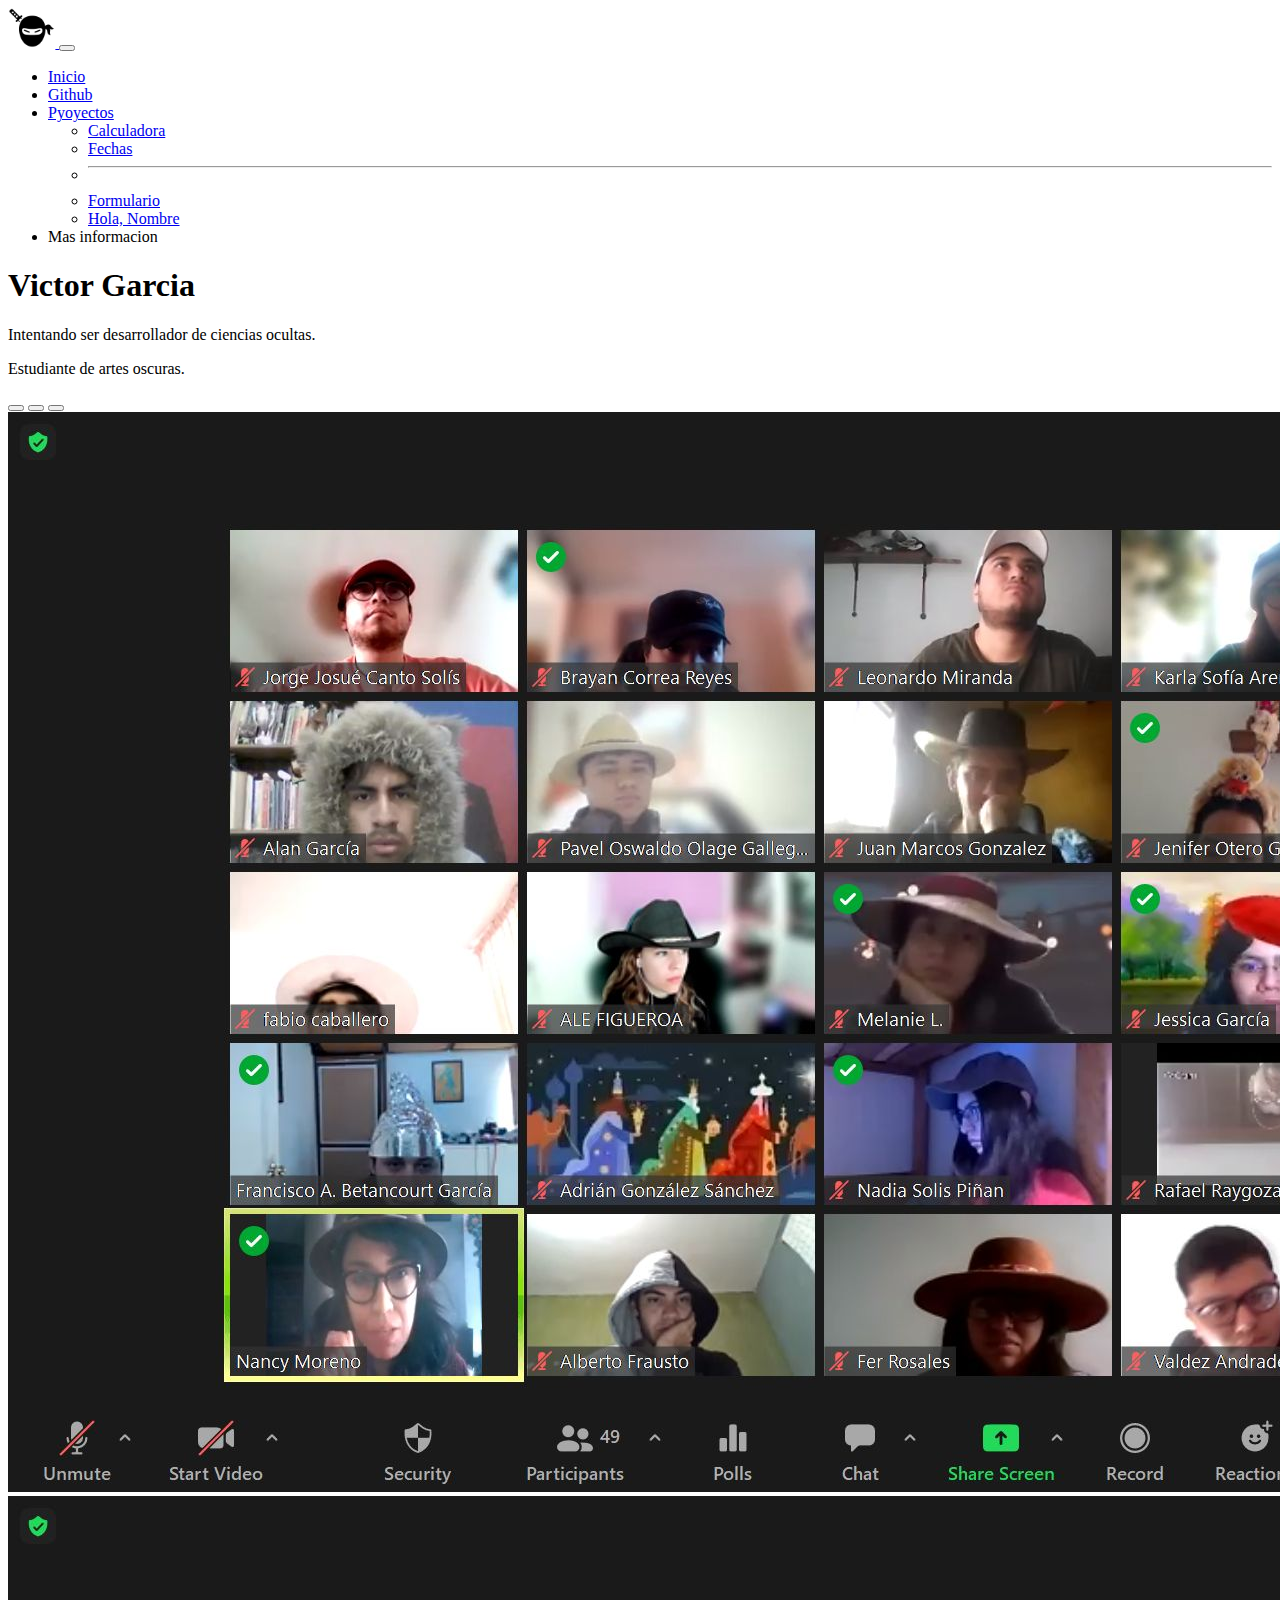
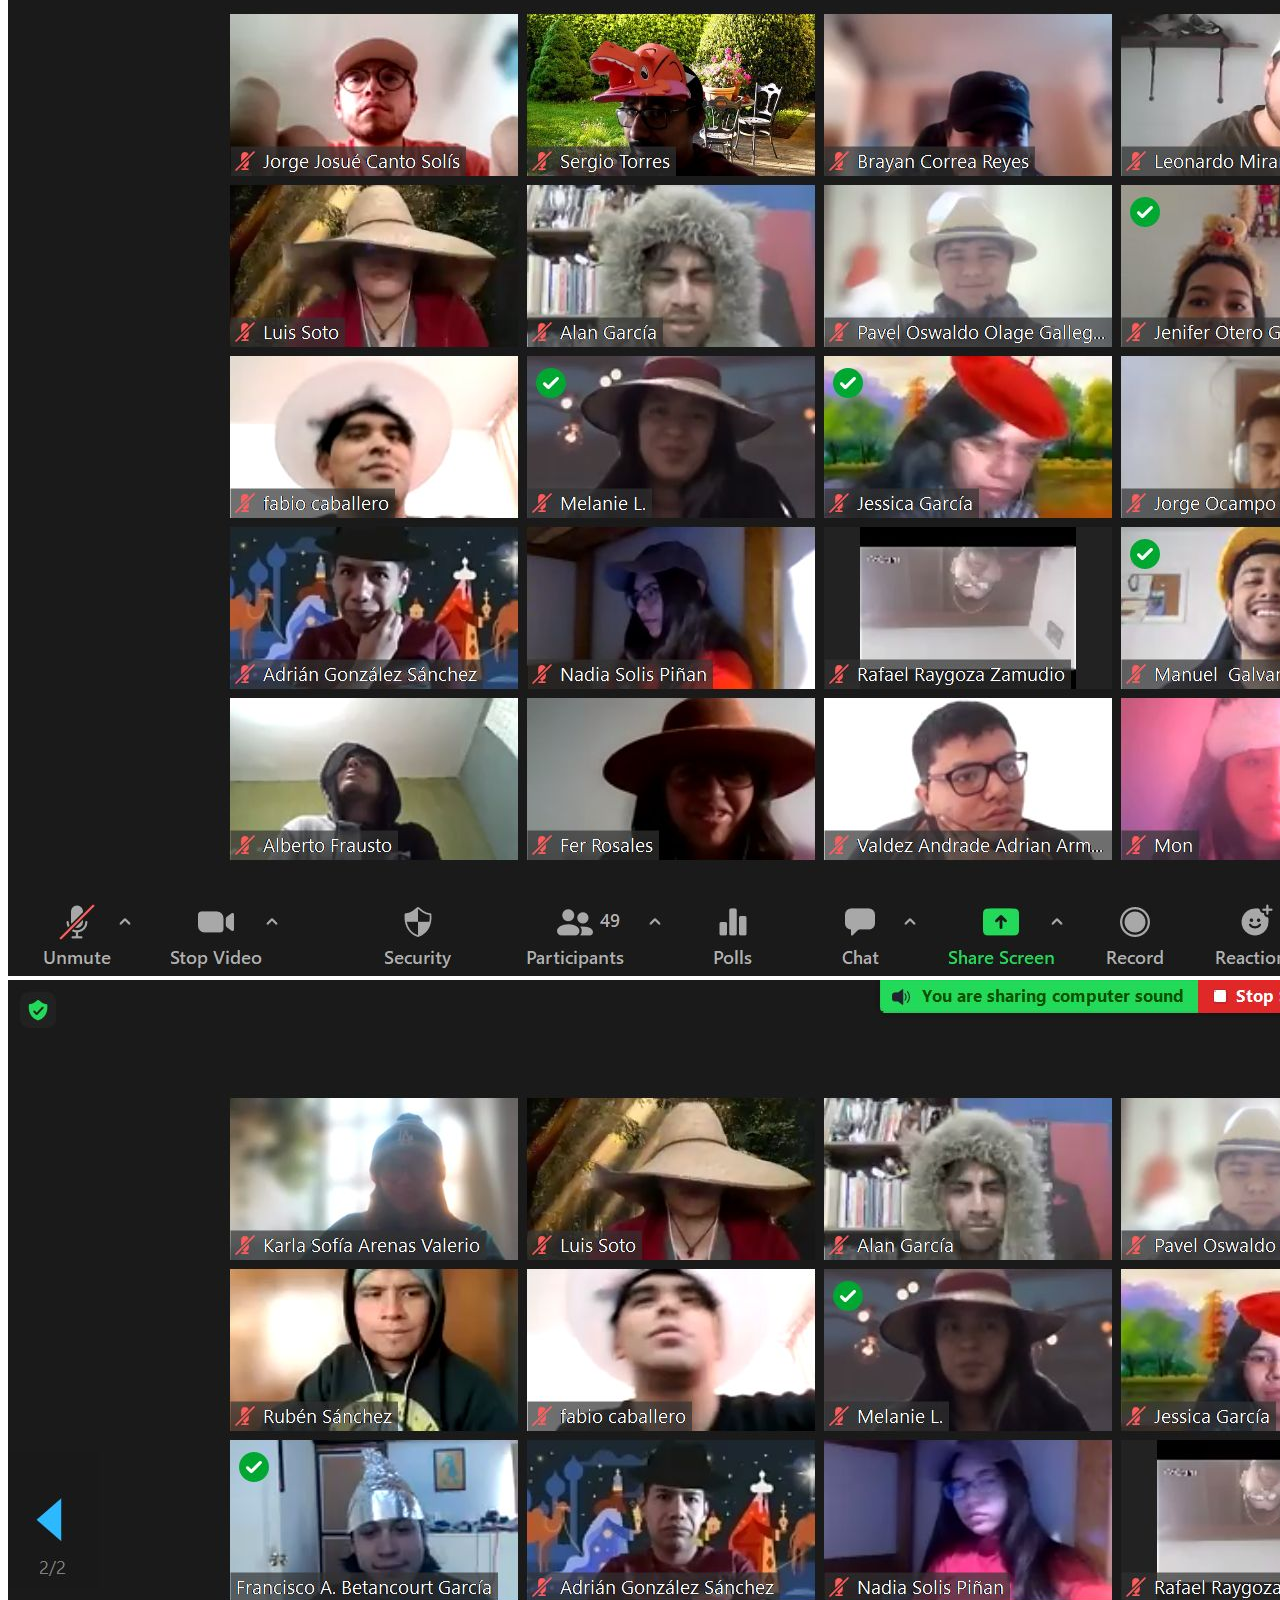
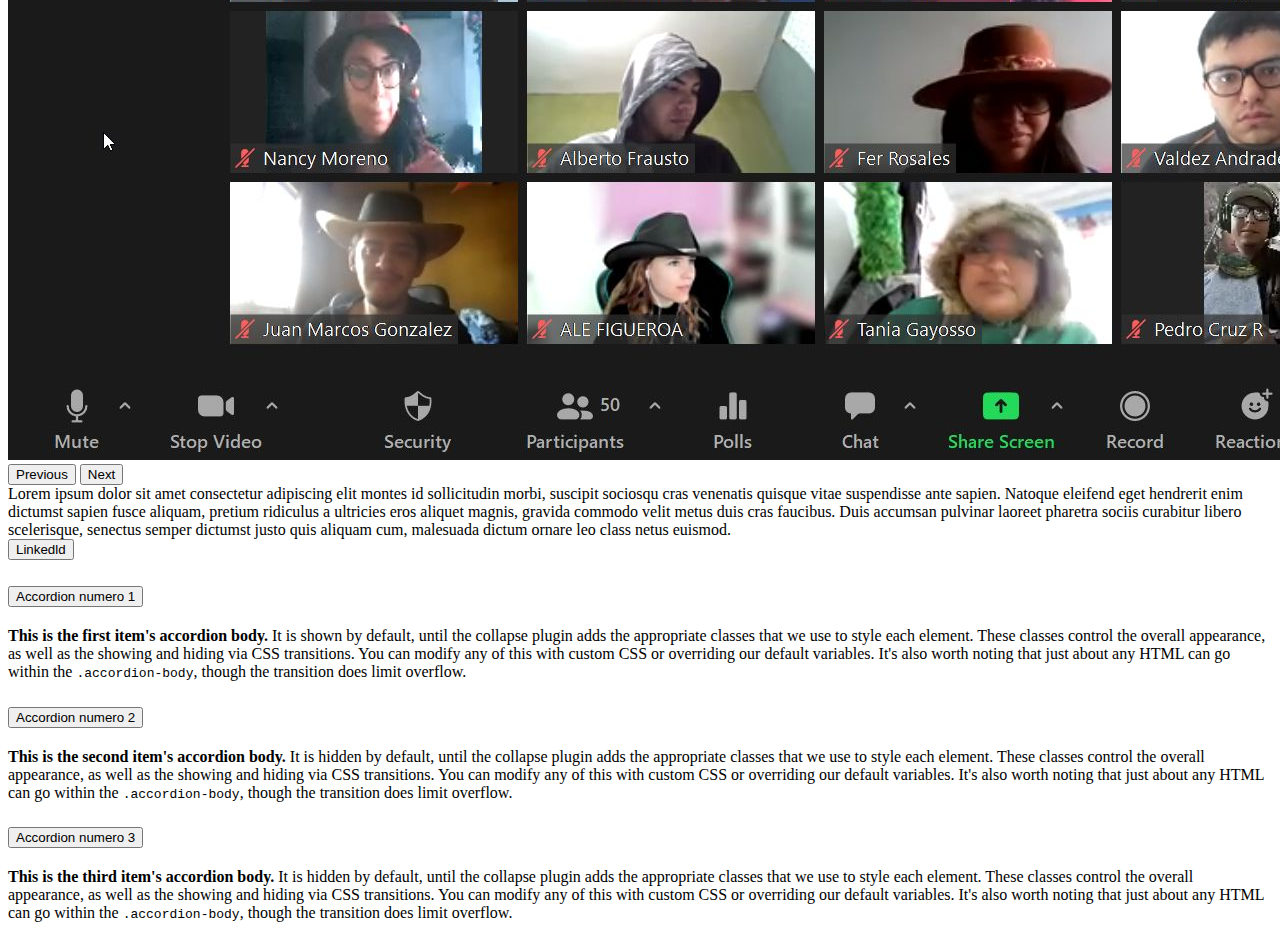
<file: index.html>
<!doctype html>
<html lang="es">
  <head>
    <meta charset="utf-8">
    <meta name="viewport" content="width=device-width, initial-scale=1">
    <!-- css bootstrap -->
    <title>Bootstrap demo</title>
    <link href="https://cdn.jsdelivr.net/npm/bootstrap@5.3.0-alpha1/dist/css/bootstrap.min.css" rel="stylesheet" integrity="sha384-GLhlTQ8iRABdZLl6O3oVMWSktQOp6b7In1Zl3/Jr59b6EGGoI1aFkw7cmDA6j6gD" crossorigin="anonymous">
    <!-- css personalizado -->
    <link rel="stylesheet" href="style.css">
  </head>
  <body>
    <!-- navbar -->
    <nav class="navbar navbar-expand-sm bg-body-emphasis">
        <div class="container-fluid">
          <a class="navbar-brand" href="#">
            <img class="logo-ninja" src="./assets/img/ninja-128px.png" alt="logo ninja">
          </a>
          <button class="navbar-toggler" type="button" data-bs-toggle="collapse" data-bs-target="#navbarSupportedContent" aria-controls="navbarSupportedContent" aria-expanded="false" aria-label="Toggle navigation">
            <span class="navbar-toggler-icon"></span>
          </button>
          <div class="collapse navbar-collapse" id="navbarSupportedContent">
            <ul class="navbar-nav me-auto mb-2 mb-lg-0">
              <li class="nav-item">
                <a class="nav-link active" aria-current="page" href="/Bootstrap/index.html">Inicio</a>
              </li>
              <li class="nav-item">
                <a class="nav-link" href="https://github.com/victorgg10" target="_blank">Github</a>
              </li>
              <li class="nav-item dropdown">
                <a class="nav-link dropdown-toggle" href="#" role="button" data-bs-toggle="dropdown" aria-expanded="false">
                  Pyoyectos
                </a>
                <ul class="dropdown-menu">
                  <li><a class="dropdown-item" href="./calculadora/calculadora.html">Calculadora</a></li>
                  <li><a class="dropdown-item" href="#">Fechas</a></li>
                  <!-- linea divisoria -->
                  <li><hr class="dropdown-divider"></li>
                  <li><a class="dropdown-item" href="#">Formulario</a></li>
                  <li><a class="dropdown-item" href="./practica/hola-nombre.html">Hola, Nombre</a></li>
                </ul>
              </li>
              <li class="nav-item">
                <a class="nav-link disabled">Mas informacion</a>
              </li>
            </ul>
          </div>
        </div>
      </nav>
      <!-- acerca de mi -->
      <div class="container">
        <div class="row justify-content-center">
            <h1 class="col">Victor Garcia</h1>
        </div>
        <div class="row">
            <p class="col-12 col-sm-4">
                Intentando ser desarrollador de ciencias ocultas.
            </p>
            <p class="col-12 col-sm-4"> 
                Estudiante de artes oscuras.
            </p>
        </div>
      </div>
      <!-- carrousel y descripcion -->
      <div class="container ">
        <div class="row justify-content-center">
            <!-- carrousel -->
            <div class="col-10 col-sm-7">
            <div id="carouselExampleIndicators" class="carousel slide">
                <div class="carousel-indicators">
                    <button type="button" data-bs-target="#carouselExampleIndicators" data-bs-slide-to="0" class="active" aria-current="true" aria-label="Slide 1"></button>
                    <button type="button" data-bs-target="#carouselExampleIndicators" data-bs-slide-to="1" aria-label="Slide 2"></button>
                    <button type="button" data-bs-target="#carouselExampleIndicators" data-bs-slide-to="2" aria-label="Slide 3"></button>
                </div>
                <div class="carousel-inner">
                    <div class="carousel-item active">
                        <img src="./assets/img/capture_20230106_095100.jpg" class="d-block w-100 mx-auto" alt="...">
                    </div>
                    <div class="carousel-item">
                        <img src="./assets/img/capture_20230106_095232.jpg" class="d-block w-100 mx-auto" alt="...">
                    </div>
                    <div class="carousel-item">
                        <img src="./assets/img/capture_20230106_095444.jpg" class="d-block w-100 mx-auto" alt="...">
                    </div>
                 </div>
                <button class="carousel-control-prev" type="button" data-bs-target="#carouselExampleIndicators" data-bs-slide="prev">
                    <span class="carousel-control-prev-icon" aria-hidden="true"></span>
                    <span class="visually-hidden">Previous</span>
                </button>
                <button class="carousel-control-next" type="button" data-bs-target="#carouselExampleIndicators" data-bs-slide="next">
                    <span class="carousel-control-next-icon" aria-hidden="true"></span>
                    <span class="visually-hidden">Next</span>
                </button>
            </div>   
            </div>
            <!-- descripcion --> 
            <div class="col-10 col-sm-5">
                <div class="col">
                    Lorem ipsum dolor sit amet consectetur adipiscing elit montes id 
                    sollicitudin morbi, suscipit sociosqu cras venenatis quisque vitae 
                    suspendisse ante sapien. Natoque eleifend eget hendrerit enim 
                    dictumst sapien fusce aliquam, pretium ridiculus a ultricies eros 
                    aliquet magnis, gravida commodo velit metus duis cras faucibus. 
                    Duis accumsan pulvinar laoreet pharetra sociis curabitur libero 
                    scelerisque, senectus semper dictumst justo quis aliquam cum, 
                    malesuada dictum ornare leo class netus euismod.
                </div>
                <div class="col text-center">
                    <button type="button" class="btn btn-primary my-2">Linkedld</button>
                </div>
            </div>
        </div>
      </div>
      <!-- acordeon -->
      <div class="container my-2">
        <div class="row">
            <div class="col">
                <div class="accordion" id="accordionExample">
                    <div class="accordion-item">
                      <h2 class="accordion-header" id="headingOne">
                        <button class="accordion-button" type="button" data-bs-toggle="collapse" data-bs-target="#collapseOne" aria-expanded="false" aria-controls="collapseOne">
                          Accordion numero 1
                        </button>
                      </h2>
                      <div id="collapseOne" class="accordion-collapse collapse" aria-labelledby="headingOne" data-bs-parent="#accordionExample">
                        <div class="accordion-body">
                          <strong>This is the first item's accordion body.</strong> It is shown by default, until the collapse plugin adds the appropriate classes that we use to style each element. These classes control the overall appearance, as well as the showing and hiding via CSS transitions. You can modify any of this with custom CSS or overriding our default variables. It's also worth noting that just about any HTML can go within the <code>.accordion-body</code>, though the transition does limit overflow.
                        </div>
                      </div>
                    </div>
                    <div class="accordion-item">
                      <h2 class="accordion-header" id="headingTwo">
                        <button class="accordion-button collapsed" type="button" data-bs-toggle="collapse" data-bs-target="#collapseTwo" aria-expanded="false" aria-controls="collapseTwo">
                          Accordion numero 2
                        </button>
                      </h2>
                      <div id="collapseTwo" class="accordion-collapse collapse" aria-labelledby="headingTwo" data-bs-parent="#accordionExample">
                        <div class="accordion-body">
                          <strong>This is the second item's accordion body.</strong> It is hidden by default, until the collapse plugin adds the appropriate classes that we use to style each element. These classes control the overall appearance, as well as the showing and hiding via CSS transitions. You can modify any of this with custom CSS or overriding our default variables. It's also worth noting that just about any HTML can go within the <code>.accordion-body</code>, though the transition does limit overflow.
                        </div>
                      </div>
                    </div>
                    <div class="accordion-item">
                      <h2 class="accordion-header" id="headingThree">
                        <button class="accordion-button collapsed" type="button" data-bs-toggle="collapse" data-bs-target="#collapseThree" aria-expanded="false" aria-controls="collapseThree">
                          Accordion numero 3
                        </button>
                      </h2>
                      <div id="collapseThree" class="accordion-collapse collapse" aria-labelledby="headingThree" data-bs-parent="#accordionExample">
                        <div class="accordion-body">
                          <strong>This is the third item's accordion body.</strong> It is hidden by default, until the collapse plugin adds the appropriate classes that we use to style each element. These classes control the overall appearance, as well as the showing and hiding via CSS transitions. You can modify any of this with custom CSS or overriding our default variables. It's also worth noting that just about any HTML can go within the <code>.accordion-body</code>, though the transition does limit overflow.
                        </div>
                      </div>
                    </div>
                  </div>
            </div>
        </div>
      </div>
      <!-- scrip bootstrap -->
    <script src="https://cdn.jsdelivr.net/npm/bootstrap@5.3.0-alpha1/dist/js/bootstrap.bundle.min.js" integrity="sha384-w76AqPfDkMBDXo30jS1Sgez6pr3x5MlQ1ZAGC+nuZB+EYdgRZgiwxhTBTkF7CXvN" crossorigin="anonymous"></script>
</body>
</html>
</file>
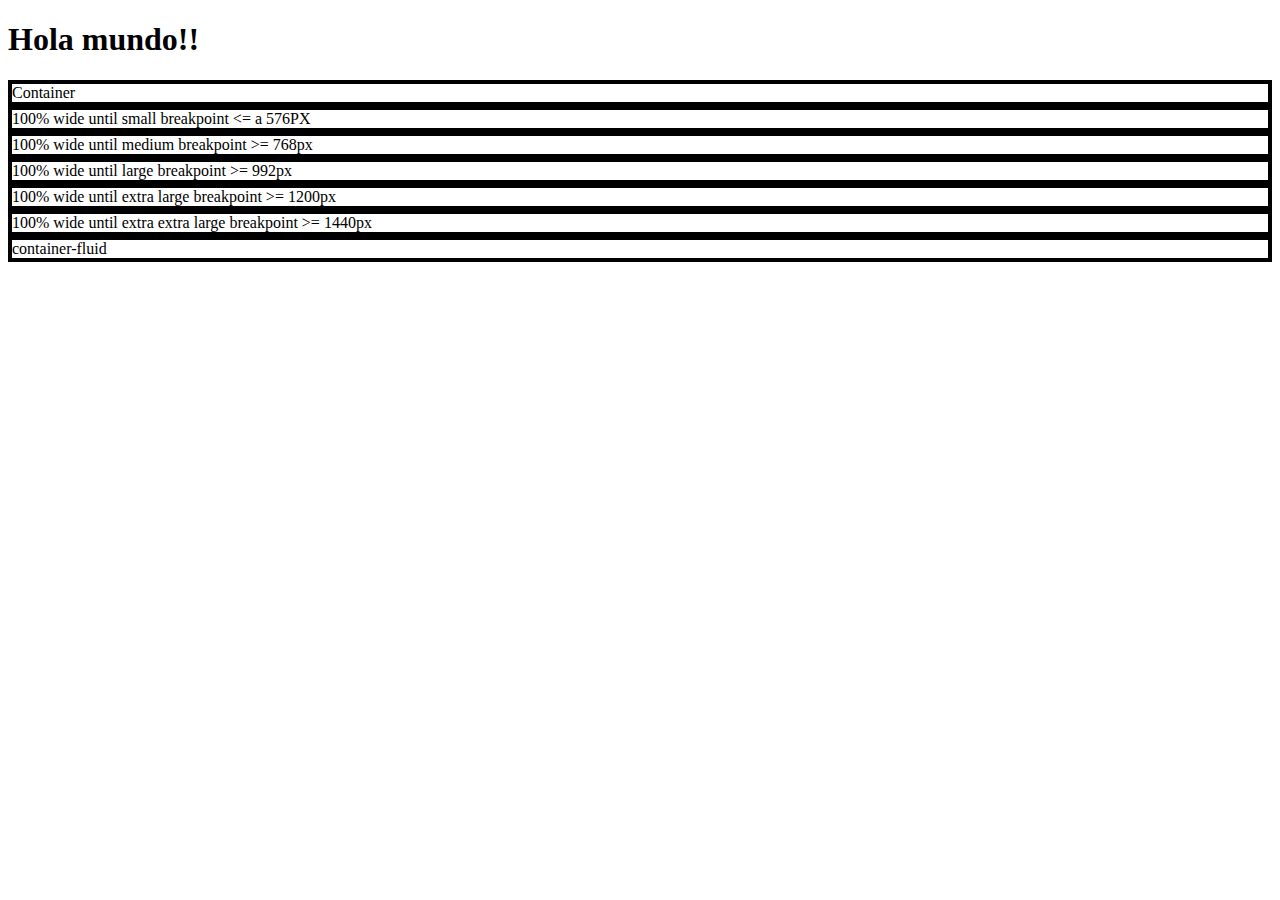
<file: conceptos/container.html>
<!doctype html>
<html lang="es">

<head>
    <meta charset="utf-8">
    <meta name="viewport" content="width=device-width, initial-scale=1">
    <title>Bootstrap demo</title>
    <link href="https://cdn.jsdelivr.net/npm/bootstrap@5.3.0-alpha1/dist/css/bootstrap.min.css" rel="stylesheet"
        integrity="sha384-GLhlTQ8iRABdZLl6O3oVMWSktQOp6b7In1Zl3/Jr59b6EGGoI1aFkw7cmDA6j6gD" crossorigin="anonymous">
    <style>
        div {
            border: 4px solid black;
        }
    </style>
</head>

<body>
    <h1>Hola mundo!!</h1>
    <div class="container">
        Container
    </div>
    <div class="container-sm">100% wide until small breakpoint <= a 576PX </div>
    <div class="container-md">100% wide until medium breakpoint >= 768px </div>
    <div class="container-lg">100% wide until large breakpoint >= 992px</div>
    <div class="container-xl">100% wide until extra large breakpoint >= 1200px</div>
    <div class="container-xxl">100% wide until extra extra large breakpoint >= 1440px</div>
    <script src="https://cdn.jsdelivr.net/npm/bootstrap@5.3.0-alpha1/dist/js/bootstrap.bundle.min.js" integrity="sha384-w76AqPfDkMBDXo30jS1Sgez6pr3x5MlQ1ZAGC+nuZB+EYdgRZgiwxhTBTkF7CXvN" crossorigin="anonymous"></script>
    <div class="container-fluid">
        container-fluid
    </div>
</body>

</html>
</file>
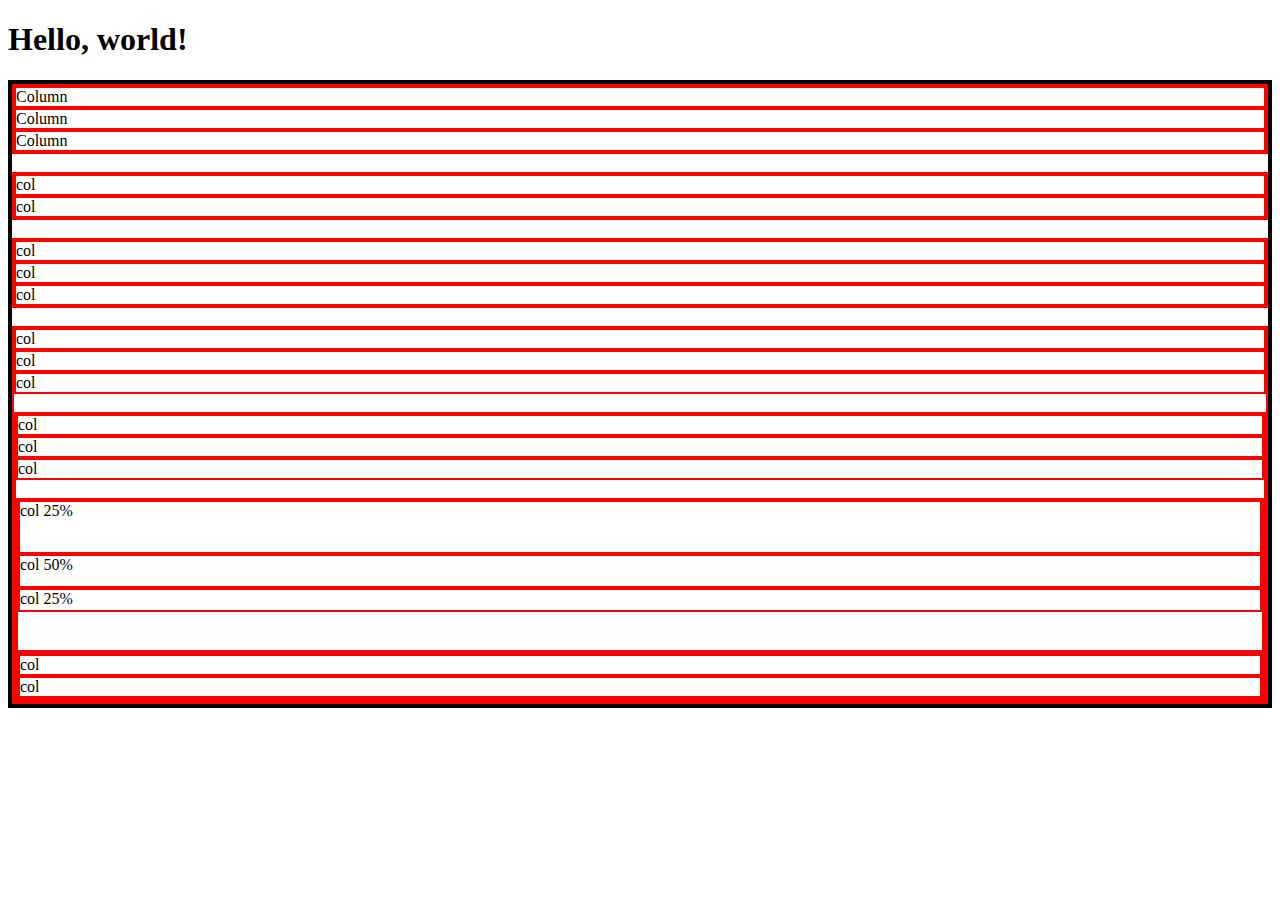
<file: conceptos/rowcol.html>
<!doctype html>
<html lang="es">
  <head>
    <meta charset="utf-8">
    <meta name="viewport" content="width=device-width, initial-scale=1">
    <title>Bootstrap</title>
    <style>
        .container-fluid{
            border: 4px solid black;
        }
        div{
            border : 2px solid red;
        }
    </style>
    <link href="https://cdn.jsdelivr.net/npm/bootstrap@5.3.0-alpha1/dist/css/bootstrap.min.css" rel="stylesheet" integrity="sha384-GLhlTQ8iRABdZLl6O3oVMWSktQOp6b7In1Zl3/Jr59b6EGGoI1aFkw7cmDA6j6gD" crossorigin="anonymous">
  </head>
  <body>
    <h1>Hello, world!</h1>
    <!-- CONTENEDOR PRINCIPAL -->
    <div class="container-fluid text-center">
        <div class="row">
          <div class="col">Column</div>
          <div class="col">Column</div>
          <div class="col">Column</div>
        </div>
        <br>
        <!-- columnas con anchos -->
        <div class="row">
          <div class="col-9">col</div>
          <div class="col-3">col</div>
        </div>
        <br>
        <!-- volumnas 25% 50% 25% -->
        <div class="row">
          <div class="col-3">col</div>
          <div class="col-6">col</div>
          <div class="col-3">col</div>
        </div>
        <br>
        <!-- 30% 70% 100%, sm 25% 50% 25%  -->
        <div class="row">
          <div class="col-4 col-sm-3">col</div>
          <div class="col-8 col-sm-6">col</div>
          <div class="col-12 col-sm-3">col</div>
        <br>
        <div class="row">
          <div class="col-4 col-sm-3 col-lg-4">col</div>
          <div class="col-8 col-sm-6 col-lg-4">col</div>
          <div class="col-12 col-sm-3 col-lg-4">col</div>
        <br>
        <!-- alineación vertical -->
        <div class="row" style="min-height: 150px;">
          <div class="col-3 align-self-start" style="height: 50px;">col 25%</div>
          <div class="col-6 align-self-center" style="height: 30px;">col 50%</div>
          <div class="col-3 align-self-end" style="height: 20px;">col 25%</div>
      </div>
      <div class="row justify-content-around">
        <div class="col-5 my-1">col</div>
        <div class="col-5 my-1">col</div>
      </div>
      </div>
    <script src="https://cdn.jsdelivr.net/npm/bootstrap@5.3.0-alpha1/dist/js/bootstrap.bundle.min.js" integrity="sha384-w76AqPfDkMBDXo30jS1Sgez6pr3x5MlQ1ZAGC+nuZB+EYdgRZgiwxhTBTkF7CXvN" crossorigin="anonymous"></script>
  </body>
</html>
</file>
<file: style.css>
.logo-ninja{
    max-height: 40px;
}
</file>
